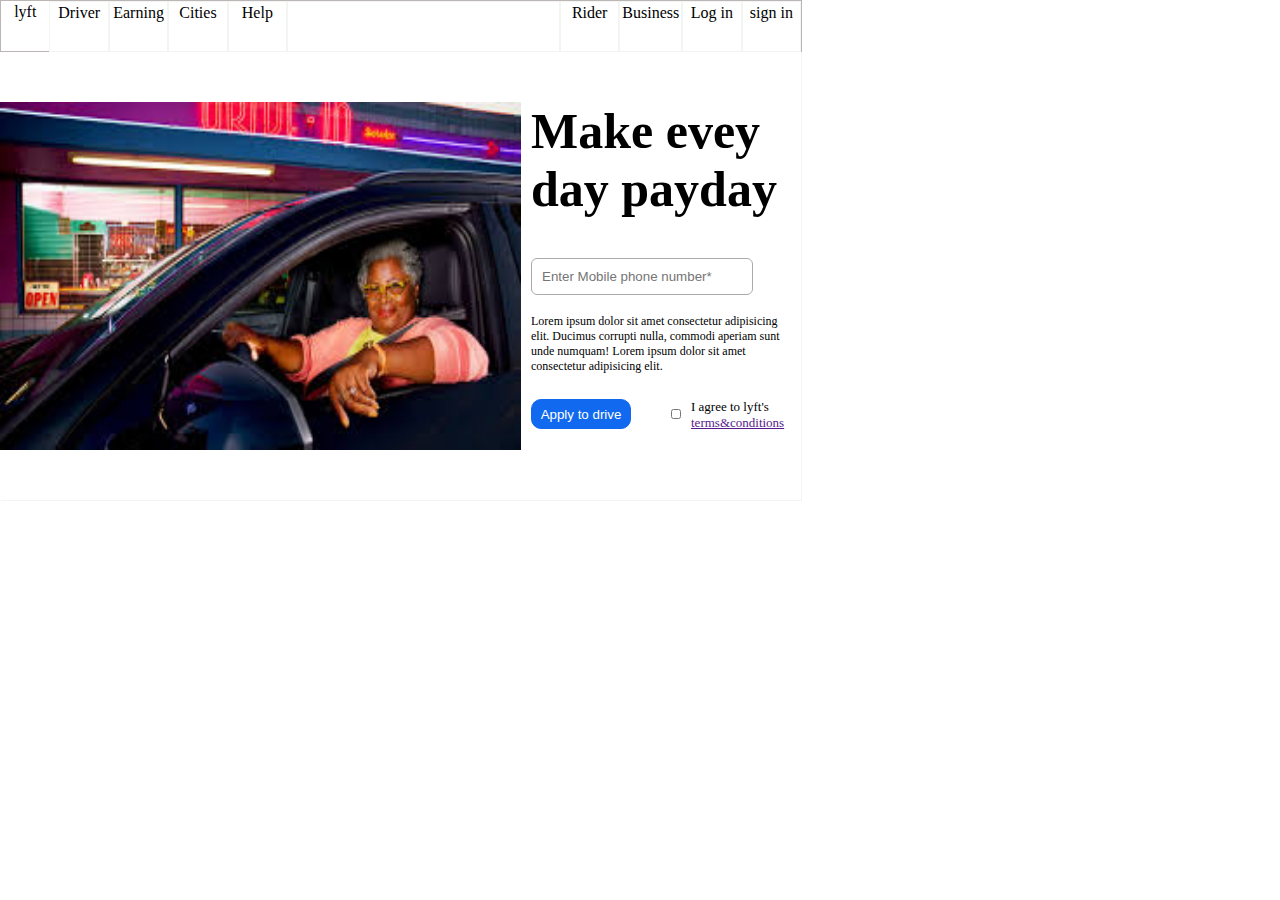
<file: landing page.html>
<!DOCTYPE html>
<html lang="en">

<head>
    <meta charset="UTF-8">
    <meta name="viewport" content="width=device-width, initial-scale=1.0">
    <title>Document</title>
    <link rel="stylesheet" href="landing page.css">
</head>

<body>
    <div class="container">
        <div class="nav">
            <div class="LYF">lyft</div>
            <div class="Driver">Driver</div>
            <div class="Earning">Earning</div>
            <div class="Cities">Cities</div>
            <div class="Help">Help</div>
            <div class="blank"></div>
            <div class="Rider">Rider</div>
            <div class="Busines">Business</div>
            <div class="Login">Log in</div>
            <div class="signin">sign in</div>
        </div>
        <div class="middle">
            <div class="image">
                <img class="img" src="/download.jpg" alt="image">
            </div>
            <div class="text">
                <h1>Make evey</h1>
                <h1>day payday</h1>
                <input type="number" placeholder="Enter Mobile phone number*">
                <p class="para">Lorem ipsum dolor sit amet consectetur  adipisicing elit. Ducimus corrupti nulla, commodi aperiam sunt unde numquam! Lorem ipsum dolor sit amet consectetur adipisicing elit.
                </p>
                <div class="btnbox">
                    <button>Apply to drive</button>
                    <div class="checkbx">
                        <input class="checkbox" type="checkbox" name="checkbox">
                        <p class="para2">I agree to lyft's <a href="">terms&conditions</a></p>
                    </div>
                </div>
            </div>
        </div>
    </div>
</body>

</html>
</file>
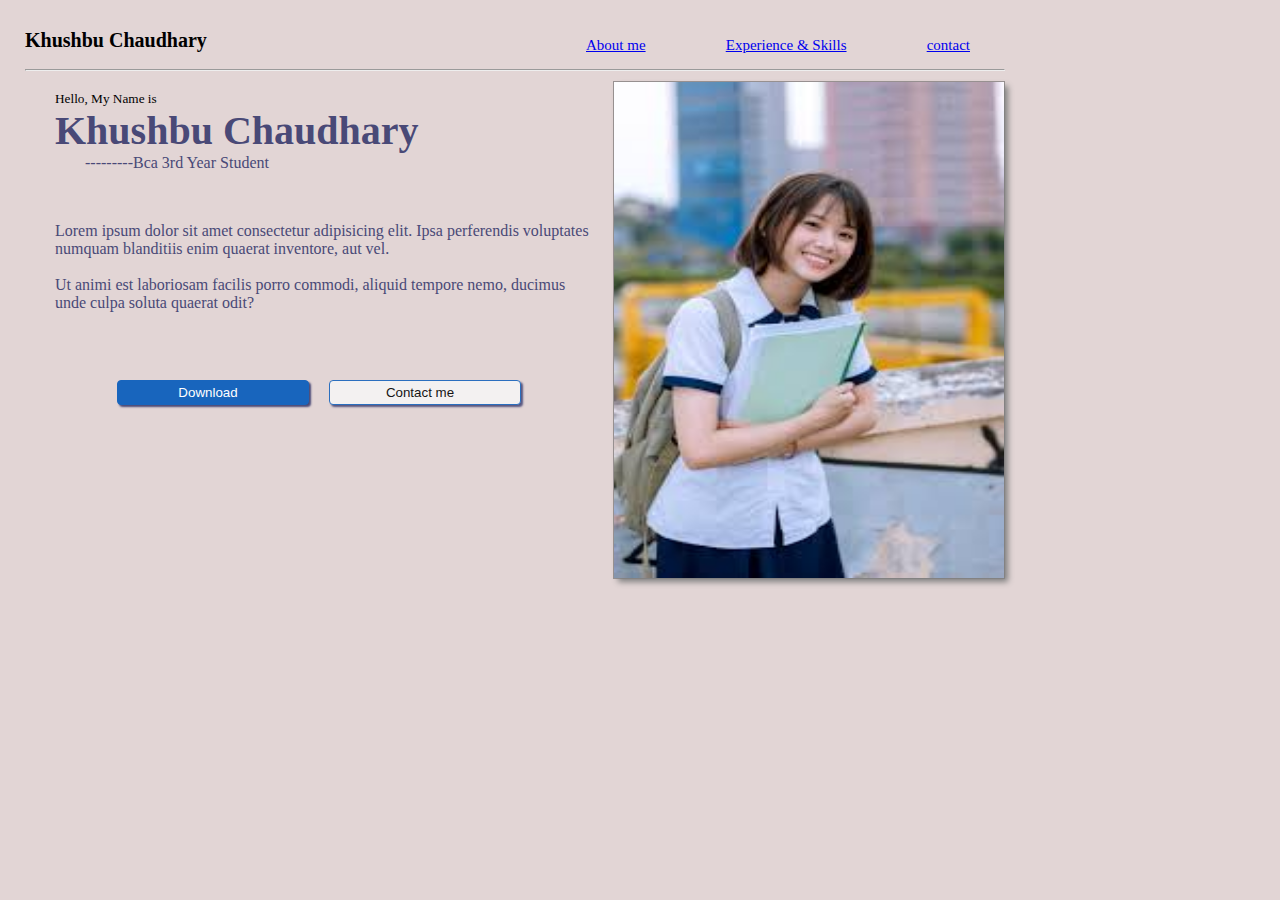
<file: resume.html>
<!DOCTYPE html>
<html lang="en">
<head>
    <meta charset="UTF-8">
    <meta name="viewport" content="width=device-width, initial-scale=1.0">
    <title>Sample Resume</title>
    <link rel="stylesheet" href="resume.css">
</head>
<body>
    <div class="header">
        <div class="logo-name">Khushbu Chaudhary</div>
        <div class="btn-box">
            <ul class="list">
            <li><a href="#about me">About me</a></li>
            <li><a href="#Experience&skills">Experience & Skills</a></li>
            <li><a href="#Contact">contact</a></li></ul>
        </div>    
    </div>
    <hr>

    <div class="middle">
        <div class="content">
            <h5>Hello, My Name is</h5>
            <h2>Khushbu Chaudhary</h2>
            <span class="tagname">---------Bca 3rd Year Student</span>
            <p class="para1">Lorem ipsum dolor sit amet consectetur adipisicing elit. Ipsa perferendis voluptates numquam blanditiis enim quaerat inventore, aut vel.</p>
            <br>
            <p class="para2">Ut animi est laboriosam facilis porro commodi, aliquid tempore nemo, ducimus unde culpa soluta quaerat odit?</p>

            <div class="footer">
                <button class="download">Download</button>
                <button class="Contact">Contact me</button>
             </div>
        </div>

        <div class="img">
            <img class="student-pic" src="./images.jpg" alt="image">
        </div>
    </div>

   
</body>
</html>
</file>
<file: landing page.css>
* {
    margin: 0;
    padding: 0;
}

.container {
    height: 500px;
    width: 801px;
   box-shadow: 1px 1px 0.6px rgb(243, 245, 243);
    border-collapse: collapse;
}

.nav {
    height: 50px;
    width: 800px;
    border: 1px solid  rgb(187, 181, 181);
    border-collapse: collapse;
    display: flex;
    text-align: center;
}

.LYF {
    width: 50px;
    height: 45px;
    border: 1px solidrgb(243, 245, 243);
;
    padding: 2px;
}

.Driver {
    width: 60px;
    height: 45px;
    border: 1px solid rgb(243, 245, 243);

    padding: 2px;
}

.Earning {
    width: 60px;
    height: 45px;
    padding: 2px;
    border: 1px solid rgb(243, 245, 243);

}

.Cities {
    width: 60px;
    height: 45px;
    padding: 2px;
    border: 1px solid rgb(243, 245, 243);

}

.Help {
    width: 60px;
    height: 45px;
    padding: 2px;
    border: 1px solid rgb(243, 245, 243);

}

.blank {
    width: 300px;
    height: 45px;
    padding: 2px;
    border: 1px solid rgb(243, 245, 243);}

.Rider {
    width: 60px;
    height: 45px;
    padding: 2px;
    border: 1px solid rgb(243, 245, 243);


}

.Busines {
    width: 60px;
    height: 45px;
    padding: 2px;
    border: 1px solid rgb(243, 245, 243);


}

.Login {
    width: 60px;
    height: 45px;
    padding: 2px;
    border: 1px solid rgb(243, 245, 243);


}

.signin {
    width: 60px;
    height: 45px;
    padding: 2px;
    border: 1px solid rgb(243, 245, 243);

}

.middle {
    height: 400px;
    width: 801px;

    display: flex;
}

.image {
    margin-top: 50px;
    height: 348px;
    width: 521px;
}

.img {
    height: 348px;
    width: 521px;
    border: none;
}

.text {
    margin-top: 50px;
    height: 348px;
    width: 280px;

}

h1 {
    padding-left: 10px;
    font-size: 50px;

}

input {
    padding: 10px;
    border: 1px solid rgb(175, 170, 170);
    border-radius: 6px;
    margin-left: 10px;
    width: 200px;
    margin-top: 40px;
}

.para {
    font-size: 12px;
    margin-top: 19px;
    margin-left: 10px;
    margin-right: 5px;
}

.btnbox {
    width: 280px;
    height: 50px;
    display: flex;
    margin-top: 15px;
}

button {
    height: 30px;
    width: 2000px;
    border: 1px solid rgb(16, 105, 238);
    border-radius: 10px;
    margin: 10px;
    background-color: rgb(16, 105, 238);
    color: white;
    margin-right: 30px;
}

.checkbx {
    display: flex;
    flex-direction: row;
    margin-right: 5px;
    height: 49px;
    width: 130px;
    margin-right: 10px;

}

.checkbox {
    height: 10px;
    width: 10px;
    margin-top: 20px;
    
}
.para2 {
    font-size: 13px;
    margin: 10px;
}
</file>
<file: resume.css>
*{
    margin: 0;padding: 0;
}
body{
    margin: 20px;
    padding: 5px;
    height: 500px;
    width: 980px;
    background-color: rgb(226, 213, 213);
}

.header{
    height: 44px;
    display: flex;
    width: 100%;
}

.logo-name{
    height: 30px;
    width: 50%;
    display: flex;
    justify-content:left;
    text-align: center;
    align-items: center;
    font-size:20px;
    font-weight: bold;
}

.btn-box{
    height:40px;
    width: 50%;
    display: flex;
    justify-content: right;
    padding-right: 20px;
}
ul{
    display: flex;
    flex-direction: row;
    justify-content: space-between;
    font-size:15px;
    padding-right:15px ;
}
.list{
    width:30vw;
    list-style: none;
    align-items: center;
}

.middle{
    margin-top: 10px;
    display: flex;
    flex-direction: row;
    height: 500px;
}

.content{
    padding: 10px;
    width: 580px;
}
h5{
    padding-left:20px;
    font-weight: 100;
}

h2{
    padding-left: 20px;
    font-size: 40px;
    color:rgb(73, 73, 119);
}

h4{
    margin-top: 10px;
    padding-left: 20px;
    color: rgb(84, 84, 133);
}

.tagname{  
    margin-left: 30px;
    padding-top: 30;
    padding-left: 20px;
    color:rgb(73, 73, 119);
}
.para1{
    padding-top: 50px;
    padding-left: 20px;
    color:rgb(73, 73, 119);
}

.para2{
        padding-left: 20px;
        color:rgb(73, 73, 119);
    
}
.footer{
    padding-left: 0px;
    height: 50px;
    width: 100%;
    margin-top: 50px;
    padding: 5px;
    display: flex;
    justify-content: center;
    align-items: center;

}
.download{
        margin-left: 0px;
        padding-left: 10px;
        padding-right: 20px;
        box-shadow: 2px 2px 2px rgb(73, 73, 119);
        height: 25px;
        width: 15vw;
        background-color: rgb(24, 101, 189);
        border:1px solid rgb(24, 101, 189);
        border-radius:4px;
        color: white;

}
.Contact{
    padding-left: 10px;
    padding-right: 20px;
    box-shadow: 2px 2px 2px rgb(73, 73, 119);
    height: 25px;
    width: 15vw;
    background-color: whitesmoke;
    opacity: 0.9;
    border: 1px solid rgb(24, 101, 189);
    border-radius:4px;
    color: black;
    margin-left: 20px;
}
.img{
    display: flex;
    flex-direction: row;
    border: 1px solid rgb(153, 146, 146);
    height: 496px;
    width: 390px;
    margin-left: 10px;
}
.student-pic{
    width:100vw;
    background-size: cover;
    box-shadow: 4px 4px 6px grey;
}
</file>
